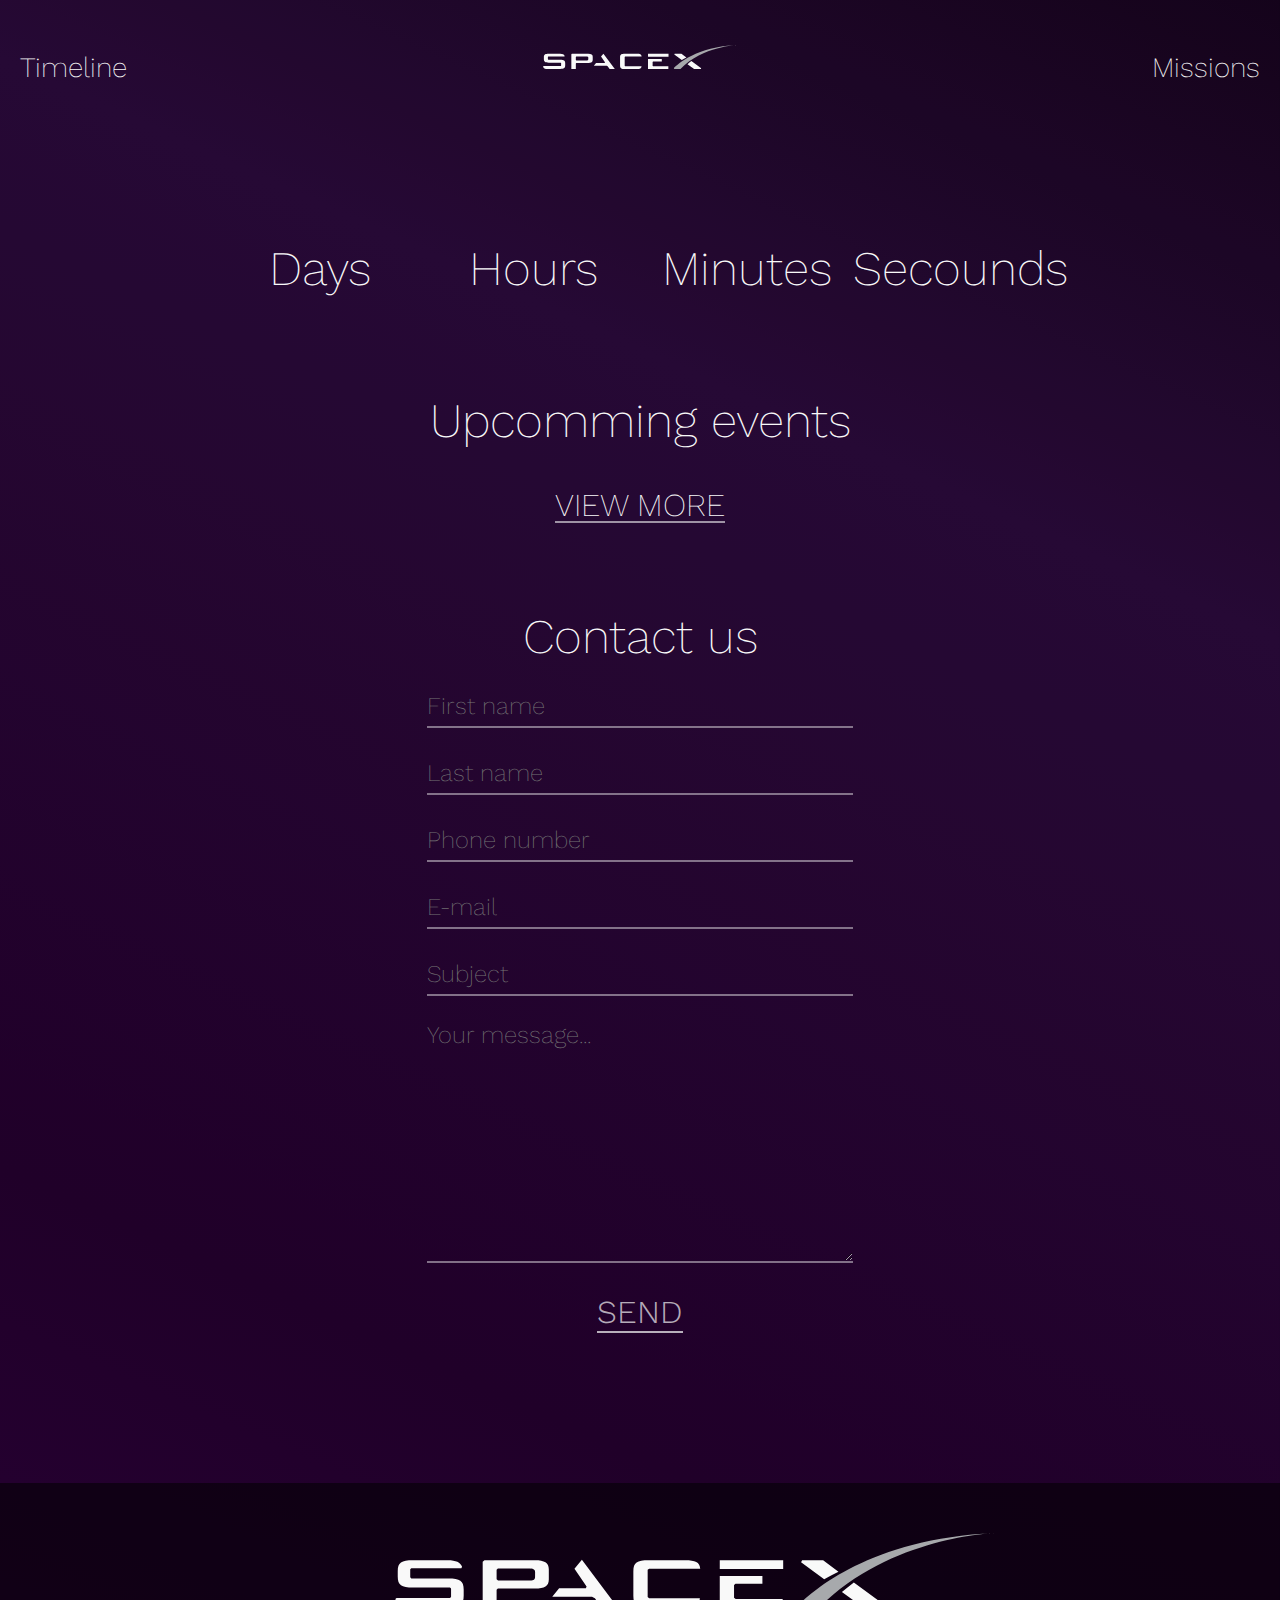
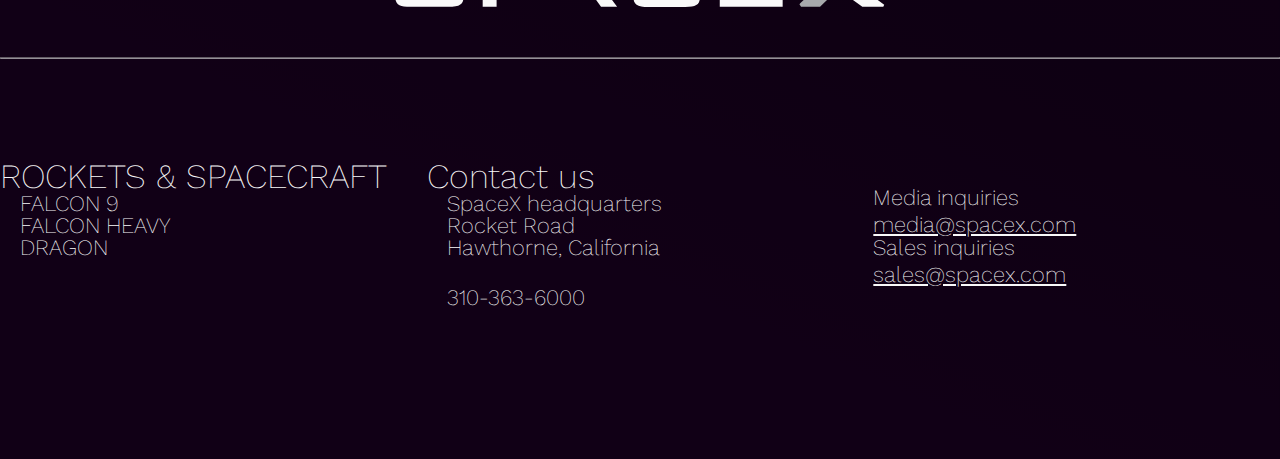
<file: index.html>
<!DOCTYPE html>
<html lang="en">
<head>
    <title>Index</title>
    <meta charset="UTF-8">
    <meta name="description" content="Mac's SpaceX Exam">
    <meta name="keywords" content="space,spacex,exam">
    <meta name="author" content="Marius Johnsen Davidsen">
    <meta name="viewport" content="width=device-width, initial-scale=1">
    <link rel="stylesheet" href="style/menu.css">
    <link rel="stylesheet" href="style/library.css">
    <link rel="stylesheet" href="style/style.css">
    <link rel="icon" href="img/graph/rocketNextBlack.png" type="image/gif" sizes="16x16">
    <script src="https://code.jquery.com/jquery-3.2.1.slim.min.js" integrity="sha384-KJ3o2DKtIkvYIK3UENzmM7KCkRr/rE9/Qpg6aAZGJwFDMVNA/GpGFF93hXpG5KkN" crossorigin="anonymous"></script>
    <link href="https://fonts.googleapis.com/css?family=Work+Sans:200,300" rel="stylesheet">
</head>
<body onresize="logoPlacement()" onload="logoPlacement()">
    <div id="testId"></div>
    <div class="container">
        <div class="logoImg"><a href="index.html"><img src="img/graph/logo.svg" alt="Logo"></a></div>
        <section class="navigation">
            <div class="nav-container">
<!--
                <div class="brand">     
                    <a href="index.html"><img class="brandLogo" src="Images/mobile_logo_white.svg" height="70" style="position:relative; left:-20px;" alt="Acos-logo"></a>
                </div>
-->
                <nav>
                    <div class="nav-mobile">
                        <a id="nav-toggle" href="#!"><span></span></a>
                    </div>
                    <ul class="nav-list">
                        <li>
                            <a href="timeline.html" class="liIconBottom avtiveMenu">Timeline</a>
                        </li>
                        <li>
                            <a href="missions.html" class="liIconBottom">Missions</a>
                        </li>
                    </ul>
<!--
                    <ul class="nav-list" >
                        <li class="liIconTop">
                            <a class="cbg-ig-grid-A" href="logginn.html"><img class="loginImg" src="Images/LOGIN.svg">Logg inn</a>
                        </li>
                    </ul>
-->
                </nav>
            </div>
        </section>
        <div class="row-dual">
            <div class="collum-tablet-2 disappear"></div>
            <div class="collum-tablet-2">
                <p class="timeLeftHeaderP">Days</p>
                <p class="timeLeftTime" id=""></p>
            </div>
            <div class="collum-tablet-2">
                <p class="timeLeftHeaderP">Hours</p>
                <p class="timeLeftTime"></p>
            </div>
            <div class="collum-tablet-2">
                <p class="timeLeftHeaderP">Minutes</p>
                <p class="timeLeftTime"></p>
            </div>
            <div class="collum-tablet-2">
                <p class="timeLeftHeaderP">Secounds</p>
                <p class="timeLeftTime"></p>
            </div>
        </div>
        <div class="learnMoreTimeLeftDiv"></div>   
        
        <h2>Upcomming events</h2>
        <div class="upcommingEventsContent row"></div>
        <a href="#!" class="viewMoreA"><p>VIEW MORE</p></a>
        
        <h2>Contact us</h2>
        <form class="contactForm" method="get" onsubmit="return validateform()">
            <input class="collum-tablet-4 inputContactForm" placeholder="First name" type="text" required>
            <input class="collum-tablet-4 inputContactForm" placeholder="Last name" type="text" required>
            <input class="collum-tablet-4 inputContactForm" placeholder="Phone number" type="number" required>
            <input class="collum-tablet-4 inputContactForm" placeholder="E-mail" type="text" required>
            <input class="collum-tablet-4 inputContactForm" placeholder="Subject" type="text" required>
            <textarea class="collum-tablet-4 textAreaContactForm" placeholder="Your message..." name="" id="" required></textarea>
            <button class="buttonContactForm">SEND</button>
        </form>
    
    </div>
        <footer>
           <div class="container">
                <div class="row">
                    <img class="footerLogo" src="img/graph/logo.svg" alt="logo">
                    <hr>
                    <div class="collum-computer-4">
                        <div class="collum-tablet-12"><h3>ROCKETS & SPACECRAFT</h3></div>
                        <div class="collum-tablet-12"><p>FALCON 9</p></div>
                        <div class="collum-tablet-12"><p>FALCON HEAVY</p></div>
                        <div class="collum-tablet-12"><p>DRAGON</p></div>
                    </div>
                    <div class="collum-computer-4">
                        <div class="collum-tablet-12"><h3>Contact us</h3></div>
                        <div class="collum-tablet-12"><p>SpaceX headquarters</p></div>
                        <div class="collum-tablet-12"><p>Rocket Road</p></div>
                        <div class="collum-tablet-12"><p>Hawthorne, California</p></div>
                        <div class="collum-tablet-12"><br></div>
                        <div class="collum-tablet-12"><p>310-363-6000</p></div>
                    </div>
                    <div class="collum-computer-4">
                        <div class="collum-tablet-12"><br></div>
                        <div class="collum-tablet-12"><p>Media inquiries</p></div>
                        <div class="collum-tablet-12"><a href="#!">media@spacex.com</a></div>
                        <div class="collum-tablet-12"><p>Sales inquiries</p></div>
                        <div class="collum-tablet-12"><a href="#!">sales@spacex.com</a></div>
                    </div>
                </div>
            </div>
        </footer>

<!--
    <h1>countdown</h1>
    <div id="countdown"></div>
    <h1>upcomming launches</h1>
    <div id="launches"></div>
    <h1>past launches</h1>
    <div id="pastLaunches"></div>
-->

    <script>

function logoPlacement(){
    var logoWidth = document.getElementsByClassName("container")[0].offsetWidth,
        logoW = document.getElementsByClassName("logoImg")[0].offsetWidth,
        logo = document.getElementsByClassName("logoImg")[0];

    logo.style.marginLeft = ((logoWidth/2)-(logoW/2)) + "px";
//            console.log(logoWidth);
        var InfoBannerImg = document.getElementsByClassName("footerLogo")[0],
        width = document.getElementsByClassName("row")[1].offsetWidth,
        InfoBannerImgWidth = InfoBannerImg.offsetWidth*0.8181818181818181;
        InfoBannerImg.style.marginLeft = ((width/2)-(InfoBannerImgWidth/2)) + "px";
}
    </script>
    <script src="script/upcommingIndex.js" defer></script>
    <script src="script/menu.js"></script>
    <script src="script/countdown.js"></script>
    <script src="script/validate.js"></script>
</body>
</html>
</file>
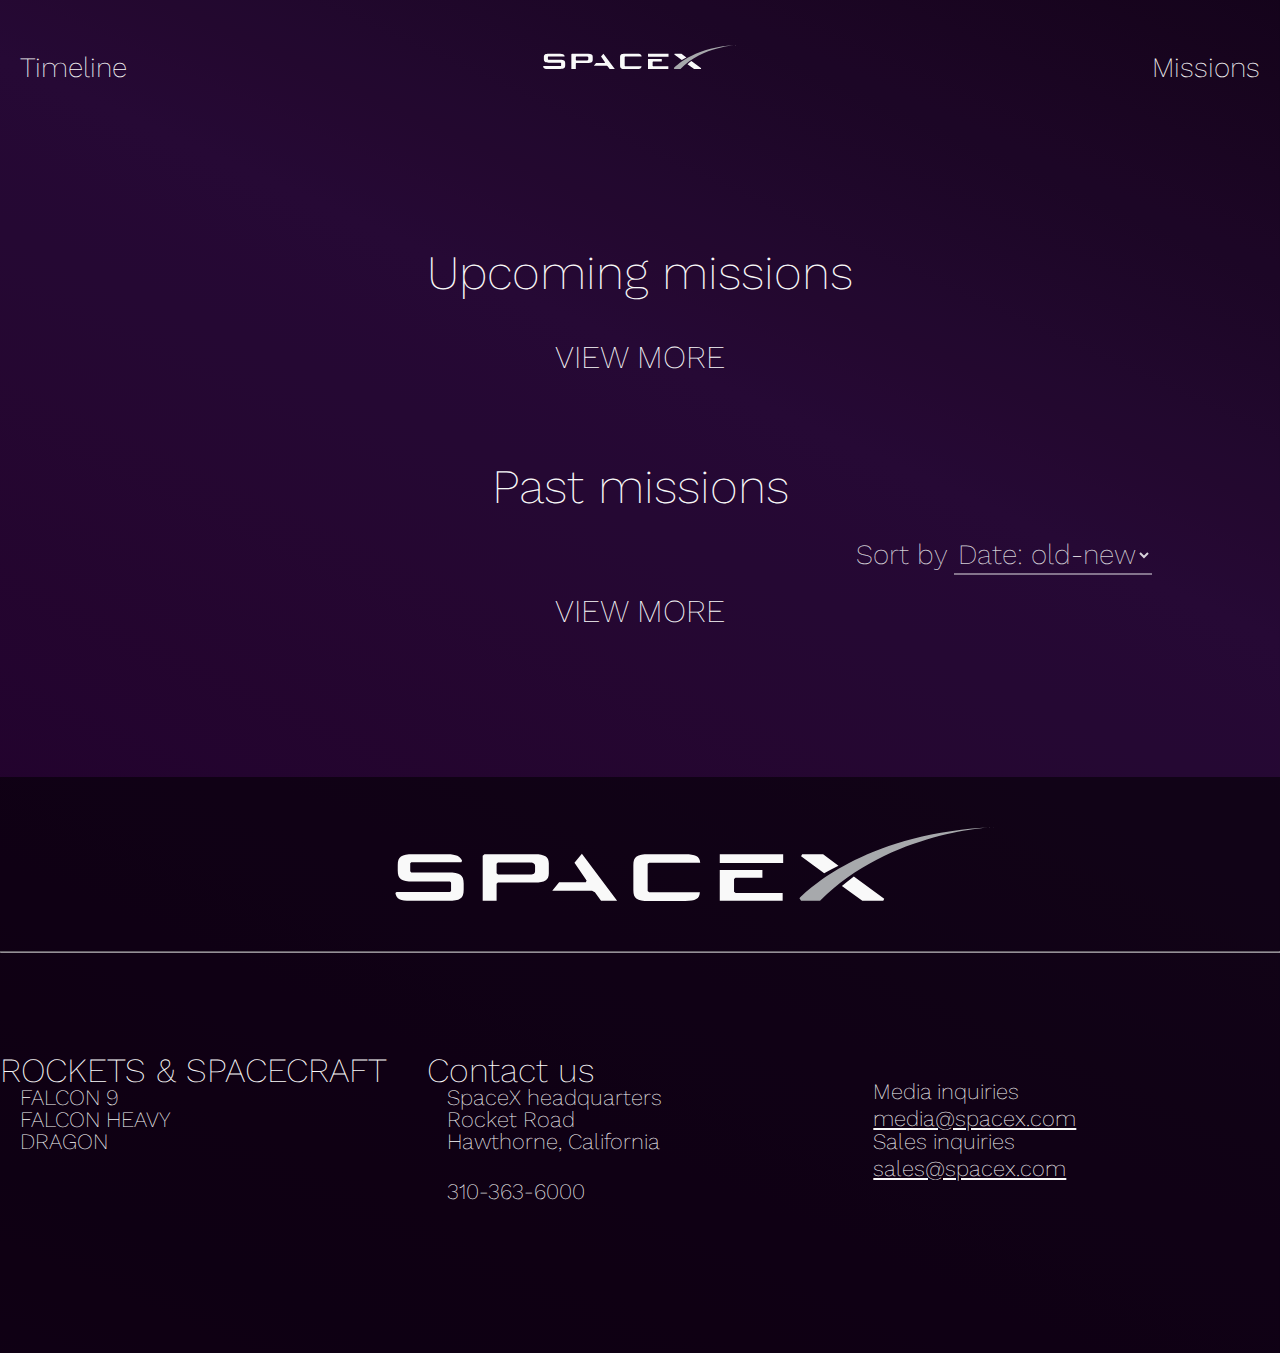
<file: missions.html>
<!DOCTYPE html>
<html lang="en">
<head>
    <title>Missions</title>
    <meta charset="UTF-8">
    <meta name="description" content="Mac's SpaceX Exam">
    <meta name="keywords" content="space,spacex,exam">
    <meta name="author" content="Marius Johnsen Davidsen">
    <meta name="viewport" content="width=device-width, initial-scale=1">
    <link rel="stylesheet" href="style/menu.css">
    <link rel="stylesheet" href="style/library.css">
    <link rel="stylesheet" href="style/style.css">
    <link rel="icon" href="img/graph/rocketNextBlack.png" type="image/gif" sizes="16x16">
    <script src="https://code.jquery.com/jquery-3.2.1.slim.min.js" integrity="sha384-KJ3o2DKtIkvYIK3UENzmM7KCkRr/rE9/Qpg6aAZGJwFDMVNA/GpGFF93hXpG5KkN" crossorigin="anonymous"></script>
    <link href="https://fonts.googleapis.com/css?family=Work+Sans:200,300" rel="stylesheet">
</head>
<body onresize="logoPlacement()" onload="logoPlacement()">
    <div id="overlayDiv"></div>
    <div class="container">
        <div class="logoImg"><a href="index.html"><img src="img/graph/logo.svg" alt="Logo"></a></div>
        <section class="navigation">
            <div class="nav-container">
<!--
                <div class="brand">     
                    <a href="index.html"><img class="brandLogo" src="Images/mobile_logo_white.svg" height="70" style="position:relative; left:-20px;" alt="Acos-logo"></a>
                </div>
-->
                <nav>
                    <div class="nav-mobile">
                        <a id="nav-toggle" href="#!"><span></span></a>
                    </div>
                    <ul class="nav-list">
                        <li>
                            <a href="timeline.html" class="liIconBottom avtiveMenu">Timeline</a>
                        </li>
                        <li>
                            <a href="missions.html" class="liIconBottom">Missions</a>
                        </li>
                    </ul>
<!--
                    <ul class="nav-list" >
                        <li class="liIconTop">
                            <a class="cbg-ig-grid-A" href="logginn.html"><img class="loginImg" src="Images/LOGIN.svg">Logg inn</a>
                        </li>
                    </ul>
-->
                </nav>
            </div>
        </section>  
        
        <h2>Upcoming missions</h2>
        <div class="upcommingEventsContent row"></div>
        <a href="#!" class="viewMoreA" onclick="displayCommingLaunches(upcommingLiftoffs, 'upcommingEventsContent')">VIEW MORE</a>
        
        <h2>Past missions</h2>
        <div class="selectOptionSort">
           <label>Sort by</label>
            <select name="" class="changeTimelineSelect" onchange="displayTimelineDifferently()">
                <option value="oldNew">Date: old-new</option>
                <option value="newOld">Date: new-old</option>
            </select>
        </div>
        <div class="pastEventsContent row"></div>
        <a href="#!" class="viewMoreA" onclick="pastI = pastI + 12; displayCommingLaunches(previousLiftoffs, 'pastEventsContent')">VIEW MORE</a>
        
    </div>
    <footer>
           <div class="container">
                <div class="row">
                    <img class="footerLogo" src="img/graph/logo.svg" alt="logo">
                    <hr>
                    <div class="collum-computer-4">
                        <div class="collum-tablet-12"><h3>ROCKETS & SPACECRAFT</h3></div>
                        <div class="collum-tablet-12"><p>FALCON 9</p></div>
                        <div class="collum-tablet-12"><p>FALCON HEAVY</p></div>
                        <div class="collum-tablet-12"><p>DRAGON</p></div>
                    </div>
                    <div class="collum-computer-4">
                        <div class="collum-tablet-12"><h3>Contact us</h3></div>
                        <div class="collum-tablet-12"><p>SpaceX headquarters</p></div>
                        <div class="collum-tablet-12"><p>Rocket Road</p></div>
                        <div class="collum-tablet-12"><p>Hawthorne, California</p></div>
                        <div class="collum-tablet-12"><br></div>
                        <div class="collum-tablet-12"><p>310-363-6000</p></div>
                    </div>
                    <div class="collum-computer-4">
                        <div class="collum-tablet-12"><br></div>
                        <div class="collum-tablet-12"><p>Media inquiries</p></div>
                        <div class="collum-tablet-12"><a href="#!">media@spacex.com</a></div>
                        <div class="collum-tablet-12"><p>Sales inquiries</p></div>
                        <div class="collum-tablet-12"><a href="#!">sales@spacex.com</a></div>
                    </div>
                </div>
            </div>
        </footer>

<!--
    <h1>countdown</h1>
    <div id="countdown"></div>
    <h1>upcomming launches</h1>
    <div id="launches"></div>
    <h1>past launches</h1>
    <div id="pastLaunches"></div>
-->

    <script>

function logoPlacement(){
    var logoWidth = document.getElementsByClassName("container")[0].offsetWidth,
        logoW = document.getElementsByClassName("logoImg")[0].offsetWidth,
        logo = document.getElementsByClassName("logoImg")[0];

    logo.style.marginLeft = ((logoWidth/2)-(logoW/2)) + "px";
//            console.log(logoWidth);
        var InfoBannerImg = document.getElementsByClassName("footerLogo")[0],
        width = document.getElementsByClassName("row")[2].offsetWidth,
        InfoBannerImgWidth = InfoBannerImg.offsetWidth*0.8181818181818181;
        InfoBannerImg.style.marginLeft = ((width/2)-(InfoBannerImgWidth/2)) + "px";
}
    </script>

<!--
    <h1>countdown</h1>
    <div id="countdown"></div>
    <h1>upcomming launches</h1>
    <div id="launches"></div>
    <h1>past launches</h1>
    <div id="pastLaunches"></div>
-->

    <script src="script/upcommingPast.js"></script>
    <script src="script/menu.js"></script>
</body>
</html>
</file>
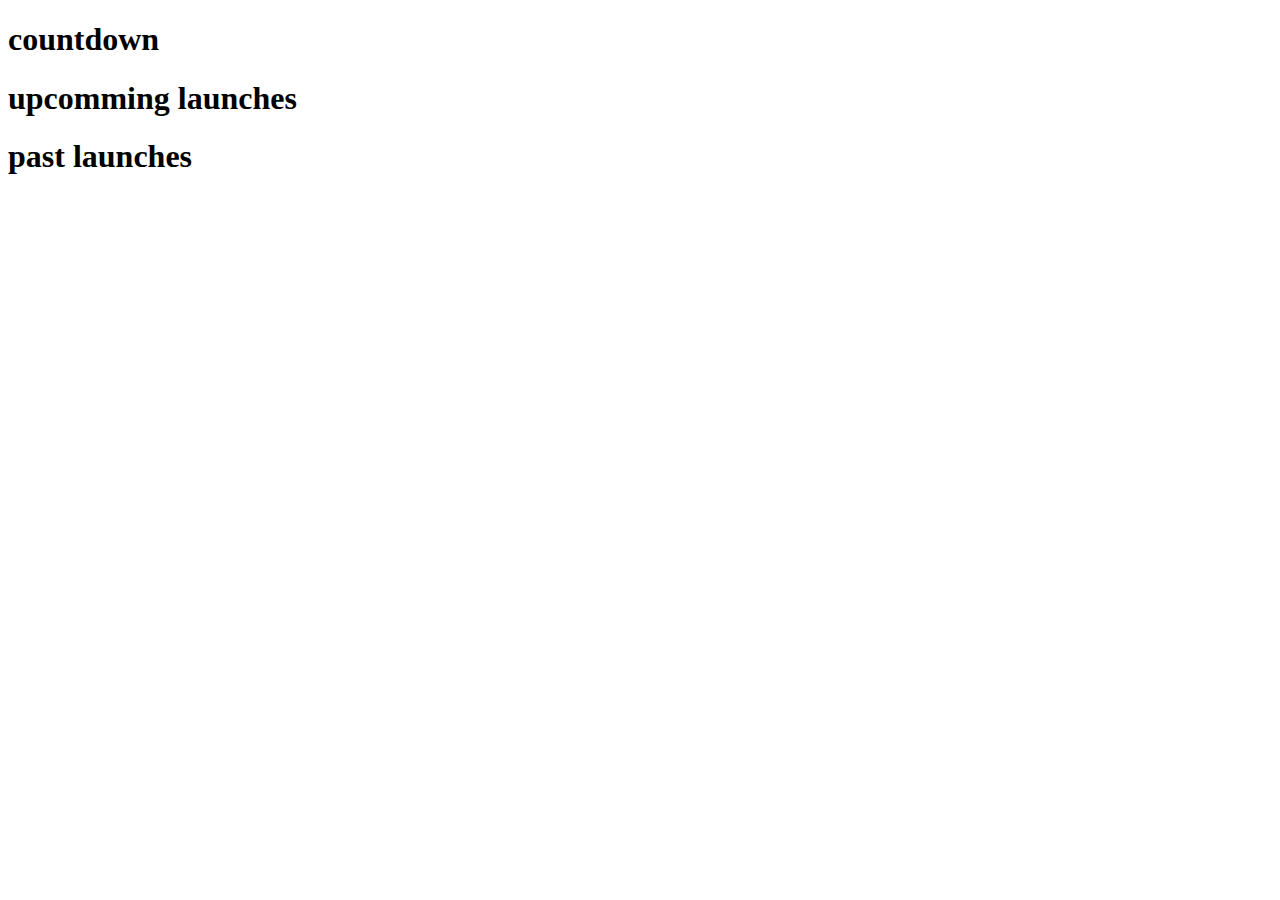
<file: test.html>
<!DOCTYPE html>
    <head>

    </head>
    <body>
        <h1>countdown</h1>
        <div id="countdown"></div>
        <h1>upcomming launches</h1>
        <div id="launches"></div>
        <h1>past launches</h1>
        <div id="pastLaunches"></div>

        <script src="script/fetchAPI.js"
        ></script>
    </body>
</file>
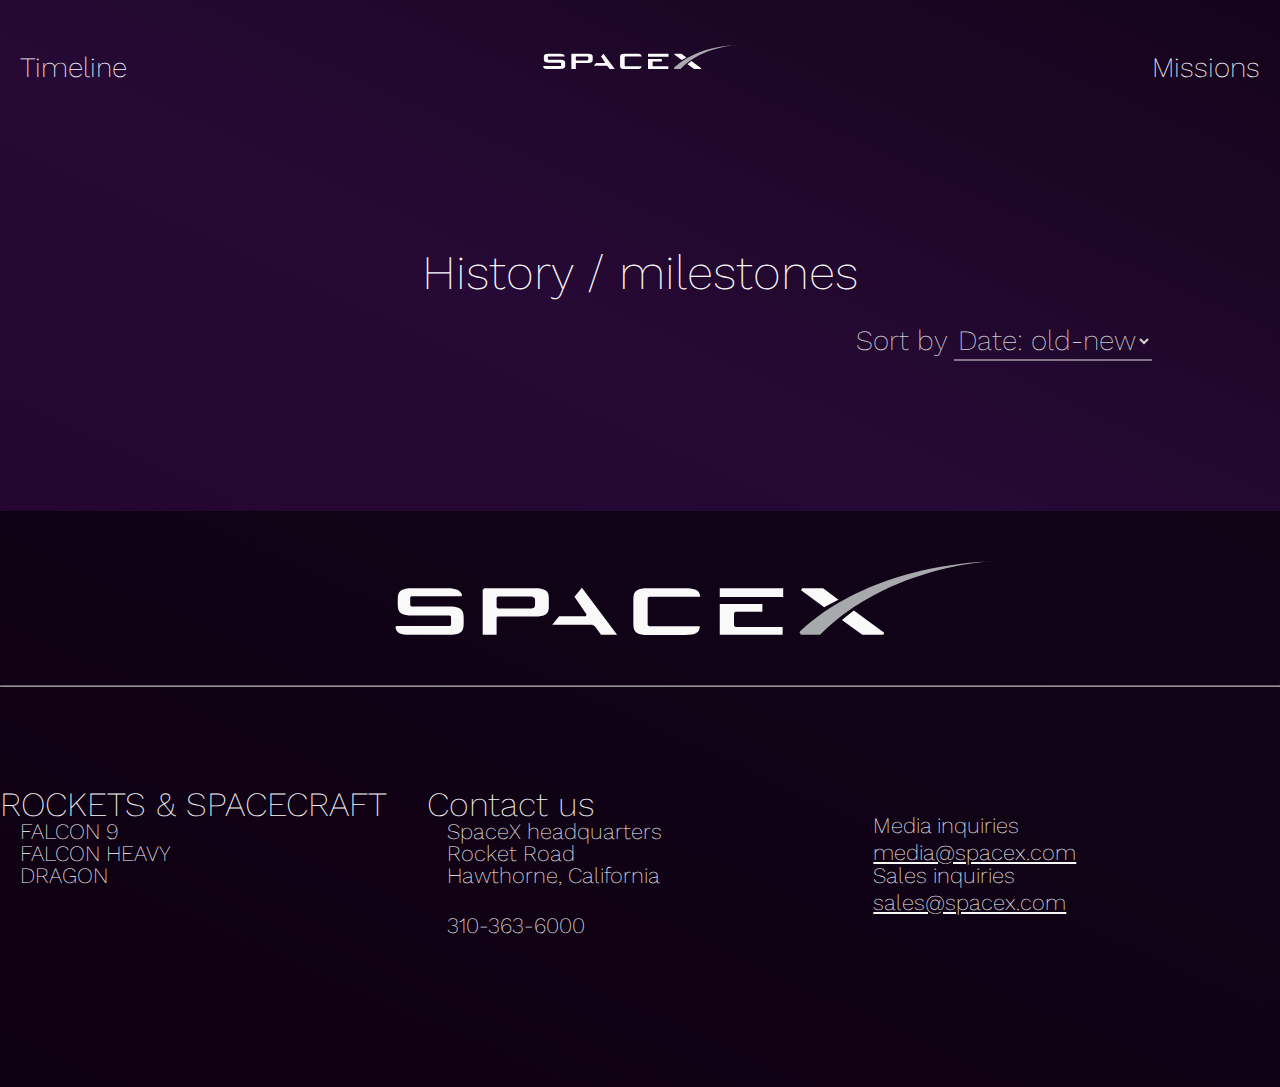
<file: timeline.html>
<!DOCTYPE html>
<html lang="en">
<head>
    <title>Timeline</title>
    <meta charset="UTF-8">
    <meta name="description" content="Mac's SpaceX Exam">
    <meta name="keywords" content="space,spacex,exam">
    <meta name="author" content="Marius Johnsen Davidsen">
    <meta name="viewport" content="width=device-width, initial-scale=1">
    <link rel="stylesheet" href="style/menu.css">
    <link rel="stylesheet" href="style/library.css">
    <link rel="stylesheet" href="style/style.css">
    <link rel="icon" href="img/graph/rocketNextBlack.png" type="image/gif" sizes="16x16">
    <script src="https://code.jquery.com/jquery-3.2.1.slim.min.js" integrity="sha384-KJ3o2DKtIkvYIK3UENzmM7KCkRr/rE9/Qpg6aAZGJwFDMVNA/GpGFF93hXpG5KkN" crossorigin="anonymous"></script>
    <link href="https://fonts.googleapis.com/css?family=Work+Sans:200,300" rel="stylesheet">
</head>
<body onresize="logoPlacement()" onload="logoPlacement()">
    <div class="container">
        <div class="logoImg"><a href="index.html"><img src="img/graph/logo.svg" alt="Logo"></a></div>
        <section class="navigation">
            <div class="nav-container">
<!--
                <div class="brand">     
                    <a href="index.html"><img class="brandLogo" src="Images/mobile_logo_white.svg" height="70" style="position:relative; left:-20px;" alt="Acos-logo"></a>
                </div>
-->
                <nav>
                    <div class="nav-mobile">
                        <a id="nav-toggle" href="#!"><span></span></a>
                    </div>
                    <ul class="nav-list">
                        <li>
                            <a href="timeline.html" class="liIconBottom avtiveMenu">Timeline</a>
                        </li>
                        <li>
                            <a href="missions.html" class="liIconBottom">Missions</a>
                        </li>
                    </ul>
<!--
                    <ul class="nav-list" >
                        <li class="liIconTop">
                            <a class="cbg-ig-grid-A" href="logginn.html"><img class="loginImg" src="Images/LOGIN.svg">Logg inn</a>
                        </li>
                    </ul>
-->
                </nav>
            </div>
        </section>
        
        <h2>History / milestones</h2>
        <div class="selectOptionSort">
           <label>Sort by</label>
            <select name="" class="changeTimelineSelect" onchange="displayTimelineDifferently()">
                <option value="oldNew">Date: old-new</option>
                <option value="newOld">Date: new-old</option>
            </select>
        </div>
        <div class="content"></div>
    </div>
        <footer>
            <div class="container">
                <div class="row">
                    <img class="footerLogo" src="img/graph/logo.svg" alt="logo">
                    <hr>
                    <div class="collum-computer-4">
                        <div class="collum-tablet-12"><h3>ROCKETS & SPACECRAFT</h3></div>
                        <div class="collum-tablet-12"><p>FALCON 9</p></div>
                        <div class="collum-tablet-12"><p>FALCON HEAVY</p></div>
                        <div class="collum-tablet-12"><p>DRAGON</p></div>
                    </div>
                    <div class="collum-computer-4">
                        <div class="collum-tablet-12"><h3>Contact us</h3></div>
                        <div class="collum-tablet-12"><p>SpaceX headquarters</p></div>
                        <div class="collum-tablet-12"><p>Rocket Road</p></div>
                        <div class="collum-tablet-12"><p>Hawthorne, California</p></div>
                        <div class="collum-tablet-12"><br></div>
                        <div class="collum-tablet-12"><p>310-363-6000</p></div>
                    </div>
                    <div class="collum-computer-4">
                        <div class="collum-tablet-12"><br></div>
                        <div class="collum-tablet-12"><p>Media inquiries</p></div>
                        <div class="collum-tablet-12"><a href="#!">media@spacex.com</a></div>
                        <div class="collum-tablet-12"><p>Sales inquiries</p></div>
                        <div class="collum-tablet-12"><a href="#!">sales@spacex.com</a></div>
                    </div>
                </div>
            </div>
        </footer>
    <script>

function logoPlacement(){
    var logoWidth = document.getElementsByClassName("container")[0].offsetWidth,
        logoW = document.getElementsByClassName("logoImg")[0].offsetWidth,
        logo = document.getElementsByClassName("logoImg")[0];

    logo.style.marginLeft = ((logoWidth/2)-(logoW/2)) + "px";
//            console.log(logoWidth);
        var InfoBannerImg = document.getElementsByClassName("footerLogo")[0],
        width = document.getElementsByClassName("row")[0].offsetWidth,
        InfoBannerImgWidth = InfoBannerImg.offsetWidth*0.8181818181818181;
        InfoBannerImg.style.marginLeft = ((width/2)-(InfoBannerImgWidth/2)) + "px";
}
    </script>

   
    <script src="script/menu.js"></script>
    <script src="script/timeline.js"></script>
</body>
</html>
</file>
<file: style/menu.css>
.navigation {
  height: 90px;
  background: transparent;
  position: relative;
  width: 100%;
  margin: 0;
  padding-top:45px;
    padding-bottom: 90px;
  overflow: none;
    
}

.nav-container {
  max-width: 1300px;
    display: block;
}

img.brandLogo{
    height: 70px;
    position: relative;
    left: -20px;

}

.brand {
  position: relative;
  padding-left: 40px;
    padding-top: 5px;
  float: left;
  text-transform: uppercase;
  font-size: 1.4em;
    margin: 0;
}
.brand a,
.brand a:visited {
  color: #f9f9f9;
  text-decoration: none;
}

.brandLogo{
    height: 20px;
}

.brand{
    margin-top:6px;
    padding-top: 0;
}

.nav-mobile {
  display: none;
  position: absolute;
  top: 0;
  right: 0;
  background: transparent;
  height: 71px;
  width: 71px;
}

.liIconBottom{
    position: relative;
    text-align: center;
    float: right;
}


.liIconTop{
    float:right;
    position: relative;
    top: -50px;
    
}

nav {
    width: 100%;
}
nav ul {
  list-style: none;
  margin: 0;
  padding: 0;
}
nav ul li {
  float: left;
  position: relative;
}
nav ul li a,
nav ul li a:visited {
  display: block;
  padding: 0 20px;
  line-height: 45px;
  background: transparent;
  color: #f9f9f9;
  text-decoration: none;
}
nav ul li a:hover,
nav ul li a:visited:hover {
  background: transparent;
  color: #f9f9f9;
}
nav ul li a:not(:only-child):after,
nav ul li a:visited:not(:only-child):after {
  padding-left: 4px;
  content: ' ▾';
}
nav ul li ul li {
  min-width: 190px;
}
nav ul li ul li a {
  padding: 15px;
  line-height: 20px;
}

.loginImg{
    width: 28px;
    height: 28px;
    position: relative;
    top:4px;
    left:-4px;
}


@media only screen and (max-width: 769px) {
    .navigation{
/*        font-size: 4em;*/
        z-index: 3;
        height: 70px;
    } 
  .nav-mobile {
    display: block;
  }

.nav-mobile{
    margin-top: -5px;
}
    
.liIconBottom{

    text-align: center;
    position: relative;
    font-size: 40px;
        top:30px;
    width: 100%!important;
    }
/*
    .liIconTop{
    float:none;
    position: relative;
    top:0;
    font-size: 40px;
    text-align: center;
    padding: 20px;
    margin: 0;
    margin-bottom: 70px;
    border-bottom: 3px solid #f9f9f9b3; 

}
*/
    
  nav {
    width: 100%;
  }
  nav ul {
    display: none;
  }
  nav ul li {
    float: none;
  }
  nav ul li a {
    padding:10px;
      position: absolute;
    line-height: 2em;
      width: 100%;
      display: block;
      margin: 0 auto;
  }
  nav ul li ul li a {
    padding-left: 50px;
  }
    
}

@media screen and (min-width: 769px) {
  .nav-list {
    display: block !important;
  }
    
}


#nav-toggle {
  position: absolute;
  left: -10px;
  top: 40px;
  cursor: pointer;
  padding: 20px 35px 36px 0px;
    z-index: 500;
}
#nav-toggle span,
#nav-toggle span:before,
#nav-toggle span:after {
  cursor: pointer;
  border-radius: 1px;
  height: 2px;
  width: 50px;
  background: #f9f9f9;
  position: absolute;
  display: block;
  content: '';
  transition: all 300ms ease-in-out;
}
#nav-toggle span:before {
  top: -15px;
}
#nav-toggle span:after {
  bottom: -15px;
}
#nav-toggle.active span {
  background-color: transparent;
}
#nav-toggle.active span:before, #nav-toggle.active span:after {
  top: 0;
}
#nav-toggle.active span:before {
  transform: rotate(45deg);
}
#nav-toggle.active span:after {
  transform: rotate(-45deg);
}
</file>
<file: style/library.css>
div.container{
    max-width: 1400px;
    margin: 0 auto;
    
}

.row {
    
  display: flex;
  flex-direction:row;
  flex-wrap: wrap;
}

.row-dual {
    
  display: flex;
  flex-wrap: wrap;
}

@media screen and (max-width: 1000px){
    .row .collum-computer-4{
        width: 100%;
    }
}

@media screen and (max-width: 879px){

  .row .collum-tablet-1, .row .collum-tablet-11, .row .collum-tablet-10, .row .collum-tablet-9, .row .collum-tablet-8, .row .collum-tablet-7, .row .collum-tablet-6, .row .collum-tablet-5, .row .collum-tablet-4, .row .collum-tablet-3, .row .collum-tablet-2, .row .collum-tablet-1 {
      width: 100%;
  }
    
  .row-dual .collum-tablet-1, .row-dual .collum-tablet-11, .row-dual .collum-tablet-10, .row-dual .collum-tablet-9, .row-dual .collum-tablet-8, .row-dual .collum-tablet-7, .row-dual .collum-tablet-6, .row-dual .collum-tablet-5, .row-dual .collum-tablet-4, .row-dual .collum-tablet-3, .row-dual .collum-tablet-2, .row-dual .collum-tablet-1 {
      width: 50%;
  }
    
    .disappear{
        display: none;
    }
}

@media screen and (min-width: 880px) {

.collum-tablet-1{
width: 8.33333333333333333333333333333333333333333333%;
}

.collum-tablet-2{
    width: 16.6666666666666666666666666666666666666666666%;
}

.collum-tablet-3{
    width: 25%;
    display: block;
}

.collum-tablet-4, .collum-computer-4{
    width: 33.333333333333333333333333333333333333333333%;
    display: block;
}

.collum-tablet-5{
    width: 41.666666666666666666666666666666666666666666%;
    display: block;
}

.collum-tablet-6{
    width: 50%;
    display: block;
}

.collum-tablet-7{
    width: 58.333333333333333333333333333333333333333333%;
    display: block;
}

.collum-tablet-8{
    width: 66.666666666666666666666666666666666666666666%;
    display: block;
}

.collum-tablet-9{
    width: 75%;
    display: block;
}

.collum-tablet-10{
    width: 83.333333333333333333333333333333333333333333%;
    display: block;
}

.collum-tablet-11{
    width: 91.666666666666666666666666666666666666666666%;
    display: block;
}

.collum-tablet-12{
    width: 100%;
    display: block;
}
}
</file>
<file: style/style.css>
html, body, div, span, applet, object, iframe,
h1, h2, h3, h4, h5, h6, p, blockquote, pre,
a, abbr, acronym, address, big, cite, code,
del, dfn, em, img, ins, kbd, q, s, samp,
small, strike, strong, sub, sup, tt, var,
b, u, i, center,
dl, dt, dd, ol, ul, li,
fieldset, form, label, legend,
table, caption, tbody, tfoot, thead, tr, th, td,
article, aside, canvas, details, embed, 
figure, figcaption, footer, header, hgroup, 
menu, nav, output, ruby, section, summary,
time, mark, audio, video {
    margin: 0;
    padding: 0;
    border: 0;
    font-size: 100%;
    font: inherit;
    vertical-align: baseline;
}
/* HTML5 display-role reset for older browsers */
article, aside, details, figcaption, figure, 
footer, header, hgroup, menu, nav, section {
    display: block;
}



body { 
    font-family: 'Work Sans', sans-serif;
    font-weight: 200;
    font-size: 28px;
    line-height: 1;
    
}
ol, ul {
    list-style: none;
}
blockquote, q {
    quotes: none;
}
blockquote:before, blockquote:after,
q:before, q:after {
    content: '';
    content: none;
}
table {
    border-collapse: collapse;
    border-spacing: 0;
}
  html {
  box-sizing: border-box;
    
    background-image: url("../img/graph/background.svg");

    
    background-position: top;
    background-repeat: no-repeat;
    background-size: cover;
    background-attachment:scroll;
}

input::-webkit-outer-spin-button,
input::-webkit-inner-spin-button {
    /* display: none; <- Crashes Chrome on hover */
    -webkit-appearance: none;
    margin: 0; /* <-- Apparently some margin are still there even though it's hidden */
}

textarea:focus, input:focus{
    outline: none;
}

*:focus {
    outline: none;
}

/** HERE STARTS THE STYLING **/

body{
    background-color: #191919;
    color: #f9f9f9;
    
    background-image: url("../img/graph/background.svg");

    
    background-position: top;
    background-repeat: no-repeat;
    background-size: cover;
    background-attachment: scroll;
}

h2{
    text-align: center;
    font-size: 48px;
    margin: 24px 0;
}



div.logoImg{
    position: absolute;
    z-index: 50;
    display: flex;
    padding-top:45px;
    justify-content: center;
}

.logoImg a img{
    height: 24px;
}

p.timeLeftTime,p.timeLeftHeaderP{
    text-align: center;
}

p.timeLeftHeaderP{
    font-size: 48px;
    margin: 20px 0;
}

p.timeLeftTime{
    font-size: 54px;
    margin: 20px 0 80px 0;
}

a.timeLeftA, a.timeLeftA:link{
    display: flex;
    justify-content: center;
    color: #F9F9F9;
    width: 100%;
    text-decoration: none;
    font-size: 32px;
    margin: 20px 0 90px 0;
}
a.timeLeftA p{
    border-bottom: 2px solid #f9f9f993;
}

a:-webkit-any-link{
/*    text-decoration: none;*/
}

a.viewMoreA{
    display: flex;
    justify-content: center;
    color:#f9f9f9;
    text-decoration:none;
    font-size: 32px;
    width: 200px;
    margin: 20px auto 90px auto;
}
a.viewMoreA p{
    
    border-bottom: 2px solid #f9f9f993;
}
form.contactForm input{
    padding: 0;
    border: 0;
    display:block;
    margin: 25px auto;
    font-size: 24px;
    font-family: 'Work Sans', sans-serif;
    font-weight: 200;
    
}

form.contactForm textarea{
    padding: 0;
    border: 0;
    height: 240px;
    display:block;
    margin: 10px auto;
    font-size: 24px;
    font-family: 'Work Sans', sans-serif;
    font-weight: 200;
    
}
form.contactForm button{
    padding: 0;
    border: 0;
    display: block;
    margin: 30px auto 90px auto;
    font-size: 32px;
    background-color: transparent;
    color: #f9f9f9b3;
    font-weight: 300;
    border-bottom: 2px solid #f9f9f9b3;
    font-family: 'Work Sans', sans-serif;
    
}

.nav-list li:nth-of-type(1){
    float: left;
}
.nav-list li:nth-of-type(2){
    float: right;
}

.upcommingEventsContent div, .pastEventsContent div{
    margin: 35px 0;
}

.upcommingEventsContent div div.infoContent, .pastEventsContent div div.infoContent{
    text-align: center;
    width: 90%;
    display: block;
    margin: 0 5%;
}

.upcommingEventsContent div div.infoContent hr, .pastEventsContent div div.infoContent hr{
    border: 0;
/*    background-color: #f9f9f9;*/
    border-bottom: 2px solid #f9f9f973;
}

.upcommingEventsContent div div.infoContent p:nth-of-type(1), .pastEventsContent div div.infoContent p:nth-of-type(1){
    font-size: 32px;
    font-weight: 300;
    margin: 10px 5%;
}

.upcommingEventsContent div div.infoContent p, .pastEventsContent div div.infoContent p{
    width: 90%;
    margin: 10px 5%    ;
}

.rocketImg{
    height: 64px;
    display: block;
    margin: 0 auto;
    cursor:pointer;
}

.upcommingEventsContent, .pastEventsContent{
    max-width: 900px;
    margin: 0 auto;
}

form.contactForm input{
    height: 40px;
    background-color: transparent;
    border-bottom: 2px solid #f9f9f973;
    color:#f9f9f9;
/*    background: url(../img/graph/rocketNext.svg) no-repeat scroll 100% 0px;*/
    transition: 0.3s;
}

form.contactForm input{
        background: url(../img/graph/WHITEtranspSUCCESSsvg.svg) no-repeat scroll 115% -4px;

}

form.contactForm input:focus{
        background: url(../img/graph/WHITEtranspSUCCESSsvg90Transp.svg) no-repeat scroll 115% -4px;

}
/*
form.contactForm input:nth-child(3){
        background: url(../img/graph/WHITEtranspSUCCESSsvg.svg)     no-repeat scroll 100% -4px;

}
*/
form.contactForm textarea.textAreaContactForm{
/*    height:100%;*/
    background-color: transparent;
    border-bottom: 2px solid #f9f9f973;
    color:#f9f9f9;
    transition: 0.3s;
}

form.contactForm input:focus, form.contactForm textarea.textAreaContactForm:focus{
    border-bottom: 2px solid #f9f9f9;
    transition: 0.3s;
}

.showMoreInfoDivDiv{
    height: auto;
    position: fixed;
/*    margin-top: 3000px;*/
/*    background: url(../img/graph/rocketBox.svg) no-repeat 50%;*/
    background-size: cover;
    background-position: top;
    width: 60%;
    z-index: 251!important;
    overflow-y: scroll;
    margin: 0 20% 0 20%;
    max-height: 70%;
    background-color: #f9f9f9f9;
    color: #292929;
    transition: 0.2s;
}


.showMoreInfoDivDiv h2{
    font-weight: 300;
    margin: 50px 0 5px 0;
}

.showMoreInfoDivDiv h3{
    font-size: 22px;
    font-weight: 300;
    text-align: center;
    margin: 0px 35px 10px 35px;
}

.showMoreInfoDivDiv p.launchsiteP{
    font-size: 28px;
    font-weight: 300;
    text-align: center;
    margin: 15px 0 0 0;
    padding: 0;
}

.showMoreInfoDivDiv p{
    font-size: 26px;
    font-weight: 200;
    text-align: center;
    margin: 5px 70px 0 70px;
}

.showMoreInfoDivDiv .collum-tablet-6{
    display: flex;
    justify-content: center;
}
.showMoreInfoDivDiv .collum-tablet-6 p{
    margin: 0;
    display: inline-block;
}
.showMoreInfoDivDiv .collum-tablet-6 a{
    margin: 20px auto;
    padding: 0px;
    display: inline-flex;
    justify-content: center;
    align-items: center;
    width: 75%;
    opacity: 0.8;
    color:#191919;
    border-bottom: 2px solid #19191939;
    text-decoration: none;
    transition: 0.3s;
    

}
.showMoreInfoDivDiv .collum-tablet-6 a .rocketImg{
    height: 48px;
    display: inline-block;
    margin: 0;
    margin-left: 6px;
    

}
.showMoreInfoDivDiv .collum-tablet-6 a:hover{
/*    background-color: #efefef;*/
    border-bottom: 2px solid #191919;
    color:#191919;
    transition: 0.3s;
    opacity: 1;
    

}



.showMoreInfoDivBackground{
    position: fixed;
    top: 0;
    width: 100%;
    background-color:transparent;
    z-index: 100;
    transition: 0.5s;
}


img.exitThis{
    position: absolute;
    right: 0;
    margin: 40px 120px 0 0;
    float: right;
    display: block;
    width: 80px;
    top: 0;
    z-index: 500!important;
    transition: 0.5s;
}

.showMoreInfoH2{
    text-align: center;
    position: absolute;
    display: block;
    width: 100%;
    margin: 0 auto;
    color:#292929;
}

.showMoreInfoH3{
    text-align: center;
    position: absolute;
    display: block;
    width: 100%;
    margin: 0 auto;
    color:#292929;
}

.InfoBannerImg{
    display: block;
    margin: 0 auto;
    position: relative;
/*    height: 6%!important;*/
    max-width: 50%;
}

.changeTimelineSelect{
    display: block;
    border: 0;
    background-color: transparent;
    font-family: 'Work Sans', sans-serif;
    font-weight: 200;
    font-size: 28px;
    color:#f9f9f9D7;
    line-height: 1;
    margin: 0;
    padding: 0;
    border-bottom: 2px solid #f9f9f973;
}

.changeTimelineSelect option{
    float: right;
    border: 0;
    background-color: transparent;
    font-family: 'Work Sans', sans-serif;
    font-weight: 300;
    font-size: 28px;
    color:#292929;
    line-height: 1;
    background-color: #f9f9f9;
}

.selectOptionSort label{
    
    background-color: transparent;
    font-family: 'Work Sans', sans-serif;
    font-weight: 200;
    font-size: 28px;
    color:#f9f9f9D7;
    line-height: 1;
    margin: 6px;
}


.selectOptionSort{
    display: flex;
    justify-content: flex-end;
    align-content: center;
    width: 80%;
    margin: 0 auto;
    height: 40px;
}

.timelineHeader2{
    margin-top: 40px;
    margin-bottom: 0px;
    font-weight: 300;
}

.timelineDateP{
    font-size: 22px;
    margin: 5px 0 15px;
    text-align: center;
}

.timelineDetailsP{
    font-size: 28px;
    margin: 5px 0 15px;
    text-align: center;
    display: block;
    margin: 0 auto;
    line-height: 1.4;
    width: 70%;
}

.barrierTimeline{
    height: 75px;
    width: 2px;
    display: block;
    margin: 50px auto;
    opacity: 0.8;
    background-color:#f9f9f9b3;
}

.timelineHeader3{
    font-size: 36px;
    font-weight: 300;
    text-align: center;
    margin: 25px 35px 10px 35px;
}

.linksTimeline{
    justify-content: center;
    max-width: 1200px;
    margin: 0 auto;
}

.linksTimeline .collum-tablet-6{
    display: flex;
    justify-content: center;
}

.linksTimeline .rocketImg{
    height: 48px;
    display: inline-block;
    margin: 0;
    margin-left: 6px;
}

.linksTimeline a{
    margin: 20px 16.66666666666667%;
    padding: 0px;
    display: inline-flex;
    justify-content: center;
    align-items: center;
    width: 66%;
    opacity: 0.8;
    color:#f9f9f9;
    border-bottom: 2px solid #f9f9f9b3;
    text-decoration: none;
    transition: 0.3s;
}

footer{
    background-color: #00000089;
    padding: 50px 0 150px;
    margin-top: 150px;
}
footer img.footerLogo{
    max-width: 600px;
}

footer h3{
    font-size: 34px;
}
footer p, footer a{
    font-size: 22px;
    position: relative;
    left:20px;
    width: 90%;
    color:#f9f9f9;
    margin: 0;
    padding: 0;
}

footer hr{
    width:100%;
    color: #f9f9f937;
    display: block;
    position: relative;
    opacity: 0.6;
    margin-top: 50px;
    margin-bottom: 100px;
}

::-webkit-scrollbar {
    width: 10px;
}

/* Track */
::-webkit-scrollbar-track {
    background: transparent; 
}
 
/* Handle */
::-webkit-scrollbar-thumb {
    background: #888; 
}

/* Handle on hover */
::-webkit-scrollbar-thumb:hover {
    background: #555; 
}


@media only screen and (max-width: 1000px){
 

footer .collum-computer-4{
    display: block;
    margin: 0;
    margin: 0 auto 25px auto;
    max-width: 450px!important;
}   
    .inputContactForm, form.contactForm textarea{
        width: 65%;
    }
    
img.exitThis{
    margin: 40px 40px 0 0;
}
    
footer img.footerLogo{
    max-width: 500px;
}
    
}
@media only screen and (max-width: 769px){
    .pastEventsContent{
        width: 100%;
    }
    .selectOptionSort{
        display: block;
        width: 90%;
        margin: 0 auto;
        height: 40px;
    }
    p.timeLeftTime, .timeLeftHeaderP{
        font-size: 34px!important;
        margin: 20px 0 40px 0;
    }
    .inputContactForm, form.contactForm textarea{
        width: 90%;
    }
img.exitThis{
    margin: 40px 40px 0 0;
    width: 40px;
}
    
    .showMoreInfoDivDiv{
        width: 90%;
        margin-left: 5%;
        margin-right: 5%;
    }
    .timelineDetailsP{
        width: 95%;
        font-size: 24px;
    }a.timeLeftA, a.timeLeftA:link{
        font-size: 26px;
    }
    h2{
        font-size: 42px;
    }
}
</file>
